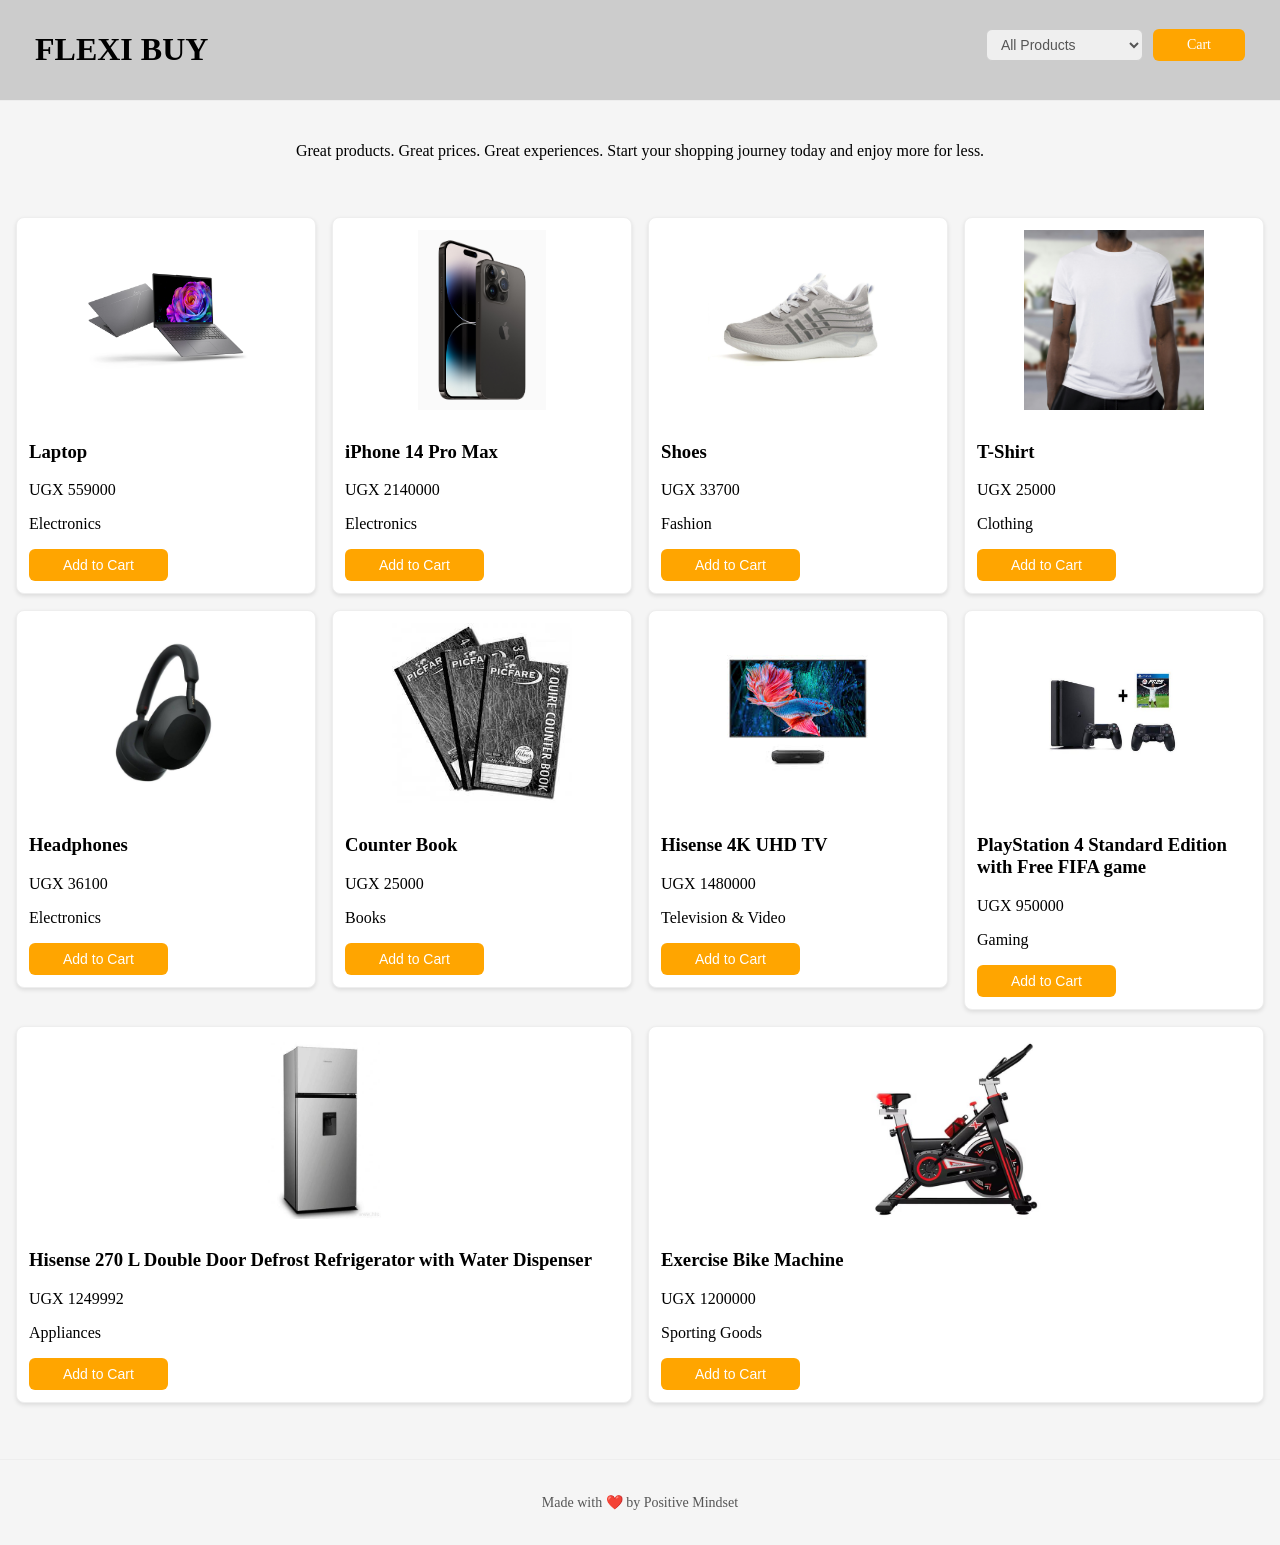
<file: index.html>
<!doctype html>
<html lang="en">
  <head>
    <meta charset="UTF-8" />
    <meta name="viewport" content="width=device-width, initial-scale=1.0" />
    <title>PRODUCTS</title>
    <link rel="stylesheet" href="css/style.css" >
  </head>
  <body>
    <header>
      <h1>FLEXI BUY</h1>
      <nav>
        <select id="optionsFiltered"></select>
        <a href="cart.html" class="cartBtn">Cart</a>
      </nav>
    </header>
    <!-- <select name="filteredProducts" id="optionsFiltered"></select> -->

    <p class="intro-text">
      Great products. Great prices. Great experiences. Start your shopping
      journey today and enjoy more for less.
    </p>
    <!-- div to hold products  -->
    <div id="product-container"></div>
    <script src="jsfiles/index.js"></script>
    <!-- <script src="jsfiles/cart.js"></script> -->
    <footer>
      <p>Made with ❤️ by Positive Mindset</p>
    </footer>
  </body>
</html>
</file>
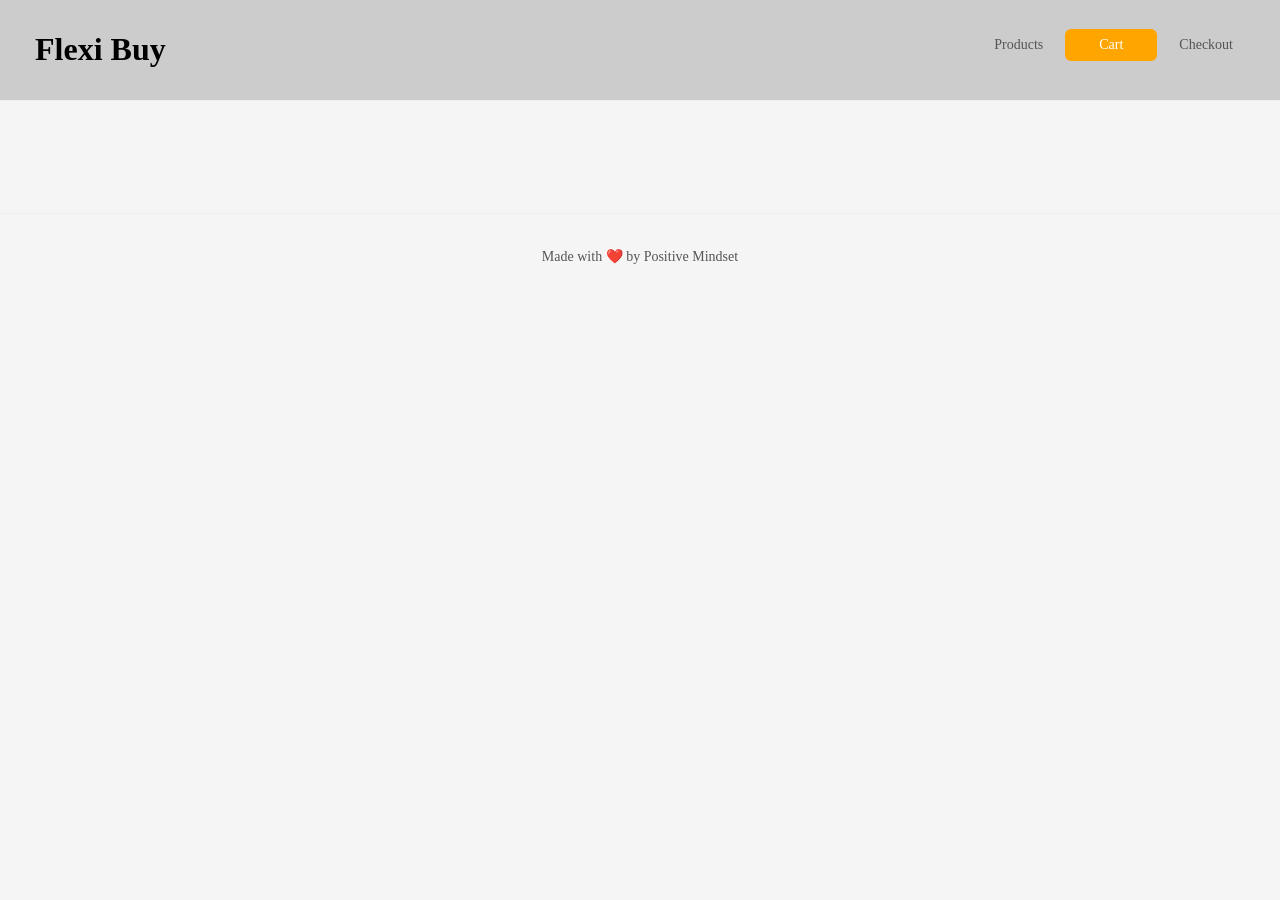
<file: cart.html>
<!doctype html>
<html lang="en">
  <head>
    <meta charset="UTF-8" />
    <meta name="viewport" content="width=device-width, initial-scale=1.0" />
    <title>CART</title>
    <link rel="stylesheet" href="css/style.css" />
  </head>
  <body>
    <header>
      <h1>Flexi Buy</h1>
      <nav>
        <a href="index.html">Products</a>
        <a href="cart.html" class="cartBtn">Cart</a>
        <a href="checkout.html">Checkout</a>
      </nav>
    </header>
    <div class="cart-item-div"></div>
    <script src="jsfiles/cart.js"></script>
    <footer>
      <p>Made with ❤️ by Positive Mindset</p>
    </footer>
  </body>
</html>
</file>
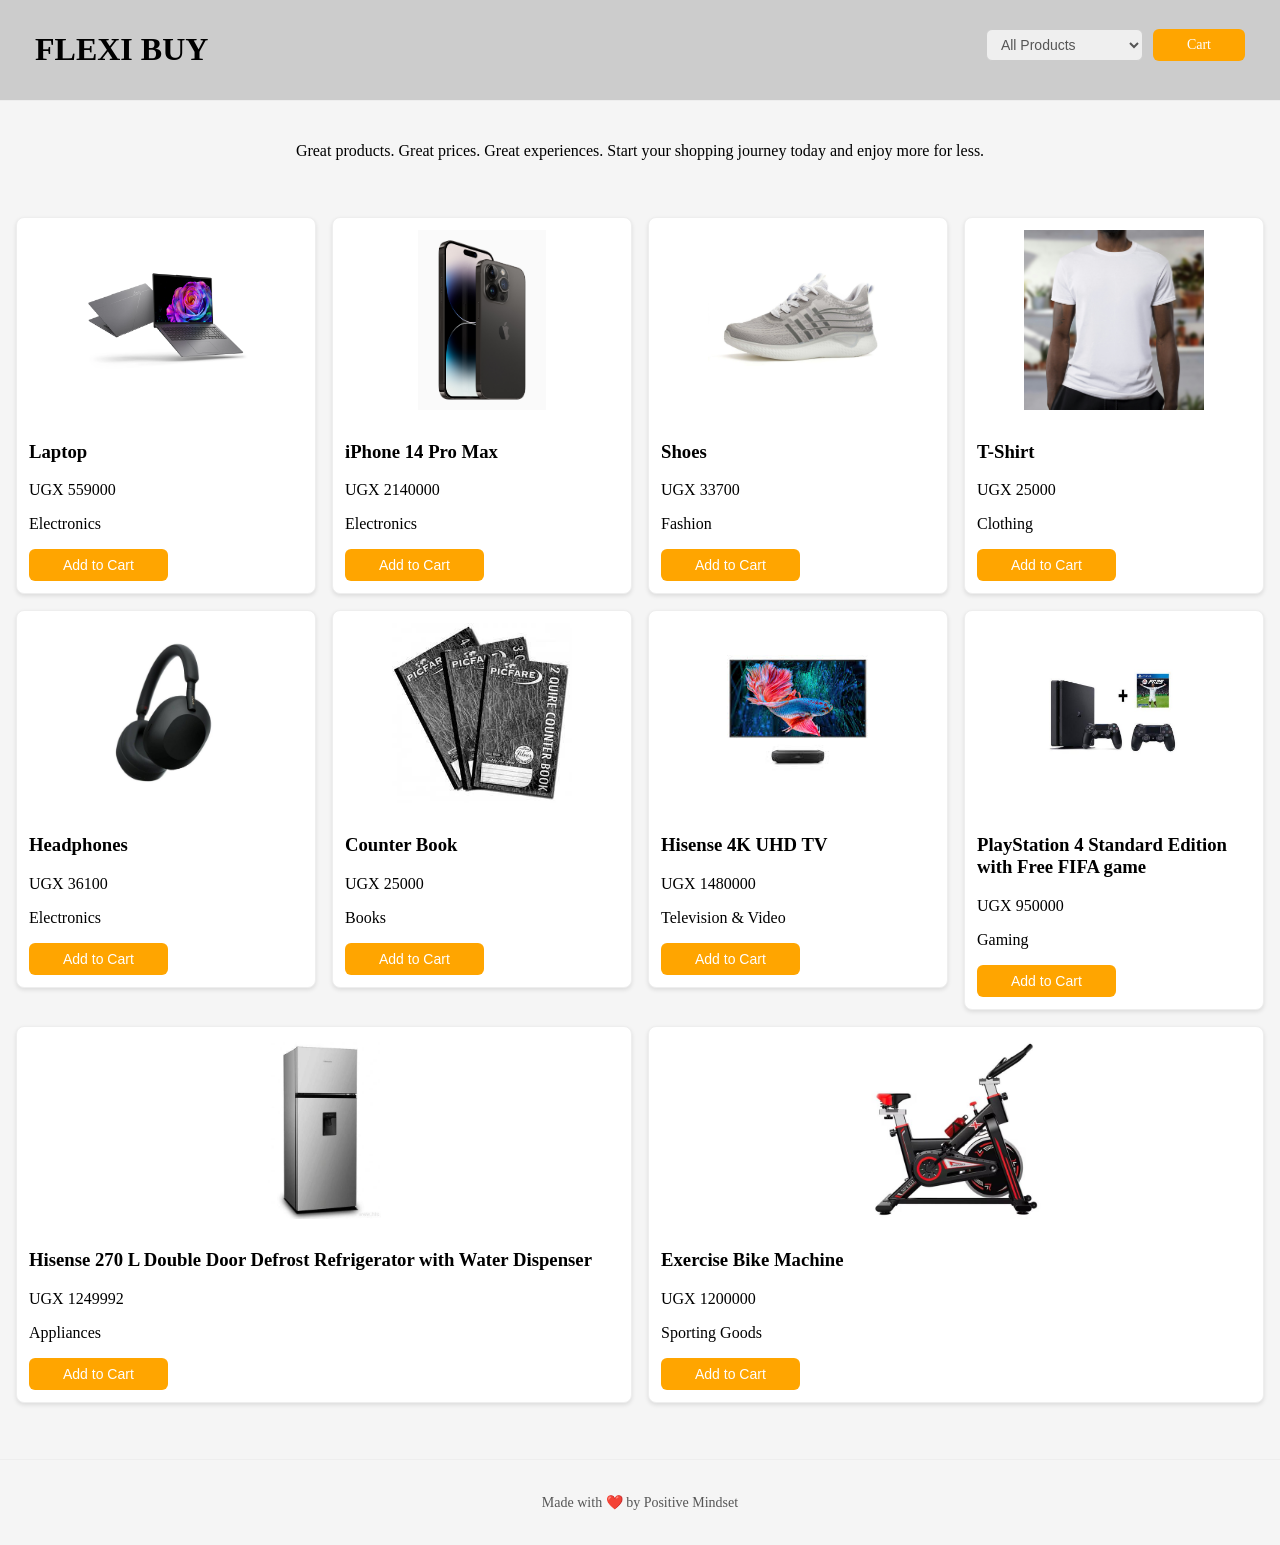
<file: checkout.html>
<!doctype html>
<html lang="en">
  <head>
    <meta charset="UTF-8" />
    <meta name="viewport" content="width=device-width, initial-scale=1.0" />
    <title>CHECKOUT</title>
    <link rel="stylesheet" href="css/style.css" />
  </head>
  <body>
    <header>
      <h1>Flexi Buy</h1>
      <nav>
        <a href="index.html">Products</a>
        <a href="cart.html" class="cartBtn">Cart</a>
        <a href="checkout.html">Checkout</a>
      </nav>
    </header>
    <div class="checkOut-div"></div>
    <form id="checkout-form">
      <label>Full Name</label>
      <input
        type="text"
        id="name"
        placeholder="Enter your full name"
        required
      />

      <label>Email</label>
      <input type="email" id="email" placeholder="Enter your email" required />

      <label>Phone Number</label>
      <input
        type="tel"
        id="phone"
        placeholder="Enter your phone number"
        required
      />

      <label>Delivery Address</label>
      <input
        type="text"
        id="address"
        placeholder="Enter your address"
        required
      />

      <button type="submit">Place Order</button>
    </form>
    <script src="jsfiles/checkout.js"></script>
    <footer>
      <p>Made with ❤️ by Positive Mindset</p>
    </footer>
  </body>
</html>
</file>
<file: css/style.css>
header {
  display: flex;
  align-items: center;
  justify-content: space-between;
  padding: 10px 35px;
  border-bottom: 1px solid #eee;
  background-color: #ccc;
}
body {
  font-family: "Trebuchet MS";
  box-sizing: border-box;
  line-height: normal;
  padding: 0;
  margin: 0;
  background-color:whitesmoke;
}
nav {
  display: flex;
  gap: 10px;
  align-items: center;
  padding-bottom: 10px;
}
#optionsFiltered {
  padding-right: 20px;
}
nav a {
  text-decoration: none;
  color: #555;
  font-size: 14px;
  padding: 6px 12px;
  border-radius: 6px;
}

nav a:hover {
  background: #f5f5f5;
  color: #000;
}

select#optionsFiltered {
  padding: 6px 10px;
  font-size: 14px;
  border: 1px solid #ccc;
  border-radius: 6px;
  color: #555;
  cursor: pointer;
}

/* products layout */

#product-container {
  display: flex;
  flex-wrap: wrap;
  gap: 16px;
  padding: 16px;
}

/* child combinator ">*" ensures only direct children targetted */
#product-container > * {
  flex-basis: 240px; /*sets a minimum size*/
  flex-grow: 1; /*lets items expand to fill space evenly*/
}

/* product card */
.product-card {
  border: 1px solid #eee;
  border-radius: 8px;
  padding: 12px;
  background: #fff;
  box-shadow: 0 2px 4px rgba(0, 0, 0, 0.1); /* softer shadow for subtle depth */
  transition:
    transform 0.3s ease,
    box-shadow 0.3s ease; /* smooth animation */
}

.product-card:hover {
  transform: translateY(-5px); /* lifts the card */
  box-shadow: 0 8px 16px rgba(0, 0, 0, 0.15); /* deeper shadow on hover */
}

/* product image on products page */
.product-img {
  width: 100%;
  height: 180px;
  object-fit: cover;
  border-radius: 6px;
  margin-bottom: 8px;
  object-fit: contain;
}

/* cart item image */
.cart-img {
  width: 80px;
  height: 80px;
  object-fit: cover;
  border-radius: 6px;
  margin-bottom: 8px;
}

/* quantity controls */
.qty-controls {
  display: flex;
  align-items: center;
  gap: 8px;
  margin: 8px 0;
}

.qty-btn {
  width: 28px;
  height: 28px;
  border: 1px solid #ccc;
  border-radius: 4px;
  background: #fff;
  cursor: pointer;
  font-size: 16px;
}
 .checkOut-div {
  text-align: center;
} 
.qty-btn:hover {
  background: #f5f5f5;
}

.qty-display {
  font-size: 14px;
  min-width: 20px;
  text-align: center;
}

/* cart and checkout form layout */
.cart-item-div,
.checkOut-div {
  padding: 36px;
  max-width: 800px;
  margin: 0 auto;
}

/* form styling */
#checkout-form {
  display: flex;
  flex-direction: column;
  gap: 10px;
  max-width: 500px;
  padding: 16px;
  margin: 0 auto;
}

#checkout-form input {
  padding: 8px 10px;
  border: 1px solid #ccc;
  border-radius: 6px;
  font-size: 14px;
}
.add-to-cart,
#remove-item,
.cartBtn {
  padding: 8px 34px;
  background: orange;
  color: #fff;
  border: none;
  border-radius: 6px;
  cursor: pointer;
  font-size: 14px;
}

.add-to-cart:hover {
  background-color: #2c5420; /* darker blue on hover */
  transform: translateY(-2px); /* subtle lift effect */
}

#remove-item:hover {
  background-color: #ea0101; /* darker blue on hover */
  transform: translateY(-2px); /* subtle lift effect */
}

#checkout-form button {
  padding: 10px;
  background: orange;
  color: #fff;
  border: none;
  border-radius: 6px;
  cursor: pointer;
  font-size: 14px;
}

#checkout-form button:hover {
  background: #374151;
}
p.intro-text {
  text-align: center;
  padding: 25px 15px 25px 15px;
}
/* FOOTER STYLING  */
footer {
  text-align: center;
  padding: 20px;
  border-top: 1px solid #eee;
  font-size: 14px;
  color: #555;
  margin-top: 40px;
}
@media (max-width: 480px) {
  header {
    flex-direction: column;
    height: auto;
    gap: 10px;
    padding: 10px;
  }

  #product-container {
    grid-template-columns: repeat(auto-fill, minmax(150px, 1fr));
    gap: 10px;
    padding: 10px;
  }
}
</file>
